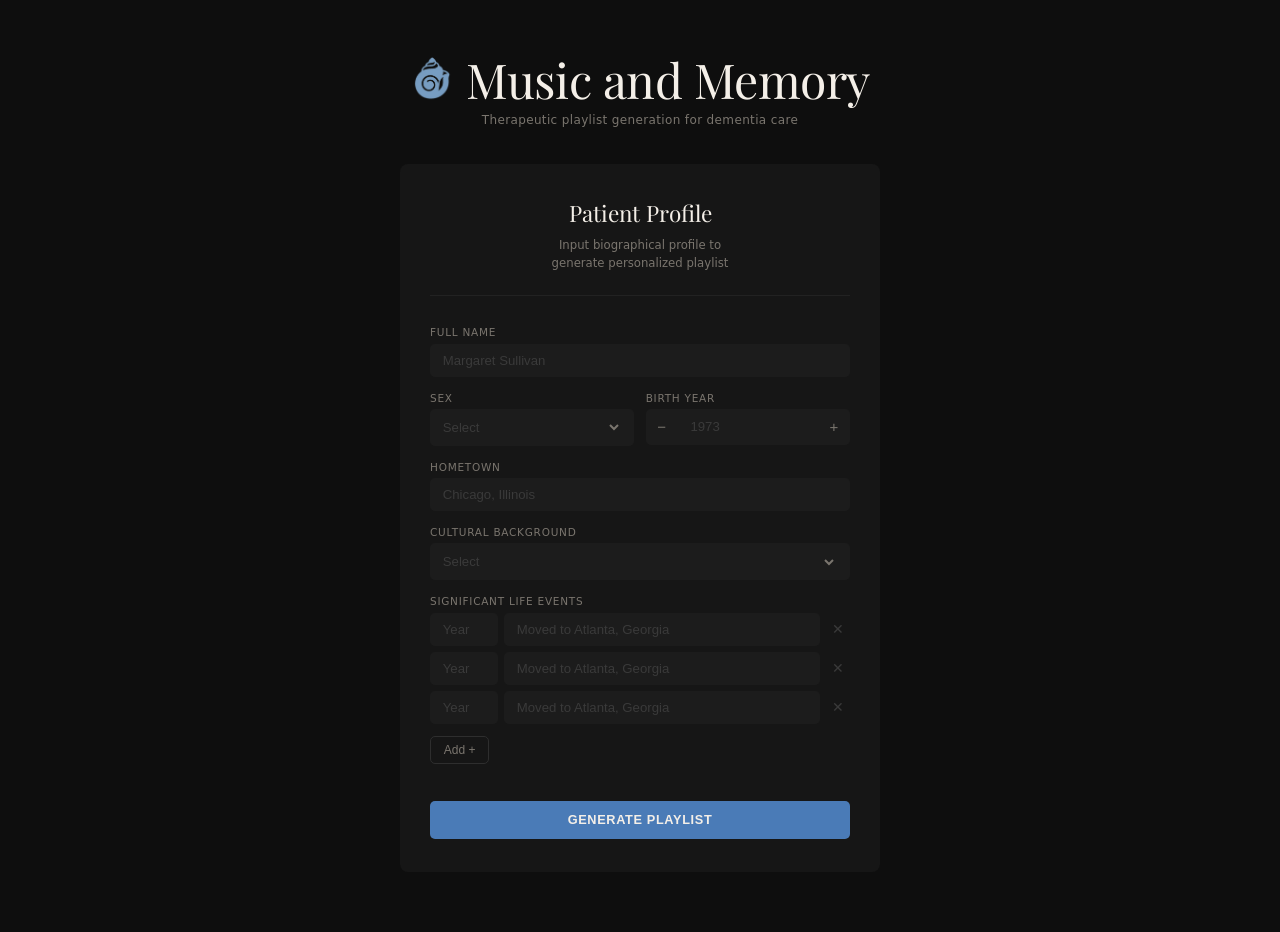
<file: index.html>
<!DOCTYPE html>
<html lang="en">
<head>
  <meta charset="UTF-8" />
  <meta name="viewport" content="width=device-width, initial-scale=1.0" />
  <title>Music & Memory</title>
  <link rel="stylesheet" href="styles.css" />
</head>
<body>

  <!-- ── VIEW: FORM ── -->
  <div id="view-form" class="view active">
    <div class="page-header">
      <div class="site-title-row">
        <img src="conch.png" class="site-logo" alt="" />
        <h1 class="site-title">Music and Memory</h1>
      </div>
      <p class="site-subtitle">Therapeutic playlist generation for dementia care</p>
    </div>

    <div class="form-card">
      <div class="form-card-header">
        <h2 class="form-title">Patient Profile</h2>
        <p class="form-desc">Input biographical profile to<br>generate personalized playlist</p>
      </div>

      <div class="field">
        <label for="name">Full Name</label>
        <input type="text" id="name" placeholder="Margaret Sullivan" />
      </div>

      <div class="field-row">
        <div class="field">
          <label for="gender">Sex</label>
          <select id="gender">
            <option value="">Select</option>
            <option>Female</option>
            <option>Male</option>
          </select>
        </div>
        <div class="field">
          <label for="birth_year">Birth Year</label>
          <input type="number" id="birth_year" placeholder="1973" min="1920" max="1975" />
        </div>
      </div>

      <div class="field">
        <label for="hometown">Hometown</label>
        <input type="text" id="hometown" placeholder="Chicago, Illinois" />
      </div>

      <div class="field">
        <label for="cultural_background">Cultural Background</label>
        <select id="cultural_background">
          <option value="">Select</option>
          <option>African American</option>
          <option>Mexican American</option>
          <option>Puerto Rican American</option>
          <option>Cuban American</option>
          <option>Dominican American</option>
          <option>Haitian American</option>
          <option>Korean American</option>
          <option>Chinese American</option>
          <option>Filipino American</option>
          <option>Vietnamese American</option>
          <option>Japanese American</option>
          <option>Cambodian American</option>
          <option>Italian American</option>
          <option>Polish American</option>
          <option>Greek American</option>
          <option>Irish American</option>
          <option>Portuguese American</option>
          <option>Hungarian American</option>
          <option>Indian American</option>
          <option>Pakistani American</option>
          <option>White American (Appalachian)</option>
          <option>White American (Midwestern)</option>
          <option>White American (Southern)</option>
          <option>Native American</option>
          <option>Arab American</option>
        </select>
      </div>

      <div class="field">
        <label>Significant Life Events</label>
        <div id="life-events-list"></div>
        <button class="btn-add" id="add-event">Add +</button>
      </div>

      <p class="error-msg" id="error-msg" hidden></p>

      <button class="btn-generate" id="generate-btn">Generate Playlist</button>
      <button class="btn-back-to-playlist" id="back-to-playlist-btn" hidden>← Back to Playlist</button>
    </div>
  </div>

  <!-- ── VIEW: LOADING ── -->
  <div id="view-loading" class="view">
    <div class="page-header">
      <div class="site-title-row">
        <img src="conch.png" class="site-logo" alt="" />
        <h1 class="site-title">Music and Memory</h1>
      </div>
      <p class="site-subtitle">Therapeutic playlist generation for dementia care</p>
    </div>
    <div class="loading-body">
      <div class="notes-row">
        <span class="note n1">♫</span>
        <span class="note n2">♫</span>
        <span class="note n3">♫</span>
      </div>
      <p class="loading-phrase"><span id="phrase-text"></span></p>
    </div>
  </div>

  <!-- ── VIEW: RESULTS ── -->
  <div id="view-results" class="view">
    <div class="results-topbar">
      <button class="btn-back" id="back-btn">← Back</button>
      <div class="results-topbar-center">
        <img src="conch.png" class="site-logo-sm" alt="" />
        <span class="site-title-sm">Music and Memory</span>
      </div>
      <!-- <button class="btn-edit" id="edit-btn">Edit Profile</button> -->
    </div>

    <div class="results-wrap">
      <div class="profile-summary" id="profile-summary"></div>

      <div class="results-body">
        <div class="results-col">
          <div class="section-label-row">
            <p class="section-label">Playlist</p>
            <p class="playlist-meta"></p>
          </div>
          <div id="playlist-cards"></div>
        </div>
        <div class="results-col">
          <p class="section-label">Caregiver Conversation Prompts</p>
          <div id="caregiver-cards"></div>
        </div>
      </div>
    </div>
  </div>

  <script src="script.js"></script>
</body>
</html>
</file>
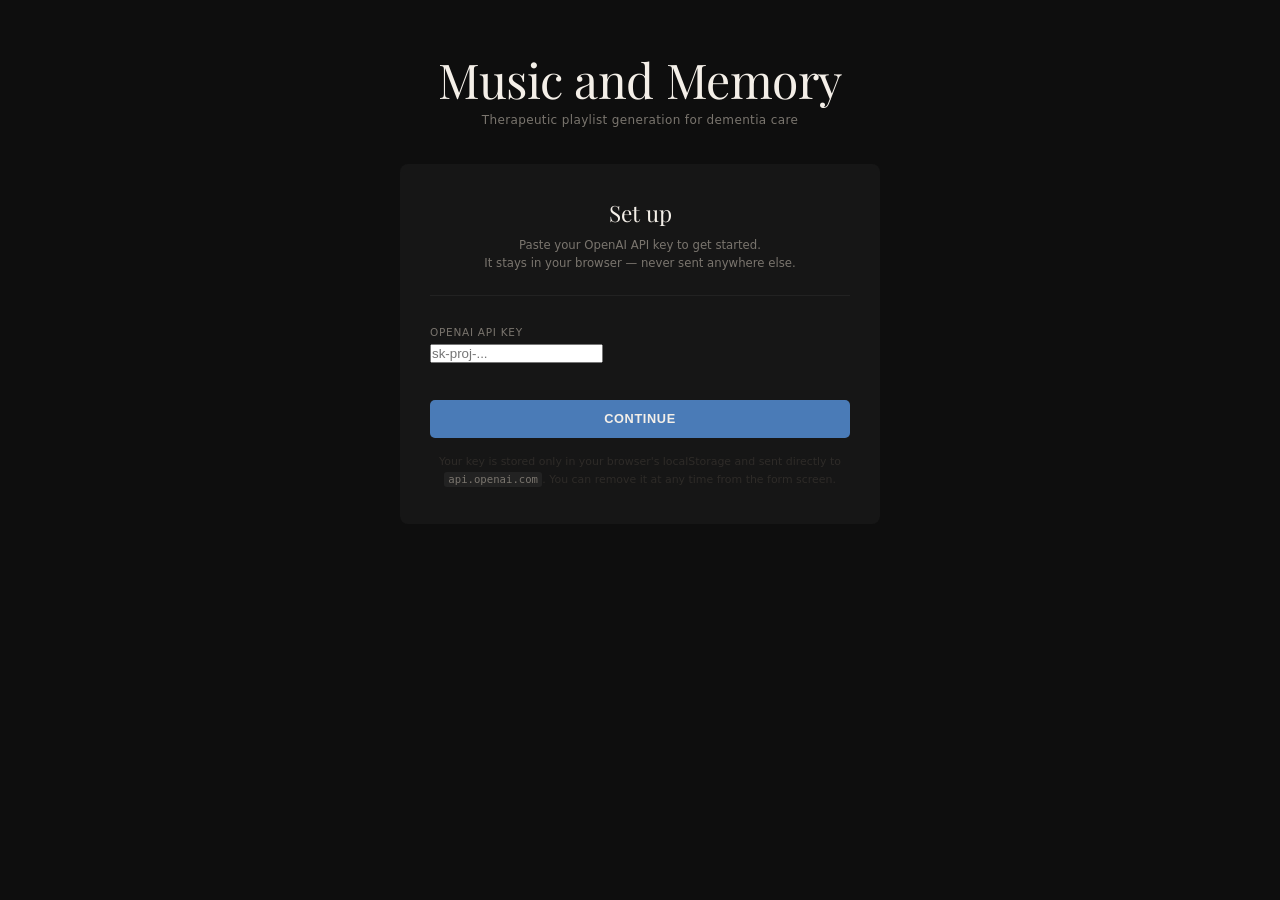
<file: docs/index.html>
<!DOCTYPE html>
<html lang="en">
<head>
  <meta charset="UTF-8" />
  <meta name="viewport" content="width=device-width, initial-scale=1.0" />
  <title>Music & Memory</title>
  <link rel="stylesheet" href="styles.css" />
</head>
<body>

  <!-- ── VIEW: API KEY SETUP ── -->
  <div id="view-setup" class="view active">
    <div class="page-header">
      <h1 class="site-title">Music and Memory</h1>
      <p class="site-subtitle">Therapeutic playlist generation for dementia care</p>
    </div>
    <div class="form-card">
      <div class="form-card-header">
        <h2 class="form-title">Set up</h2>
        <p class="form-desc">Paste your OpenAI API key to get started.<br>It stays in your browser — never sent anywhere else.</p>
      </div>
      <div class="field">
        <label for="setup-key">OpenAI API Key</label>
        <input type="password" id="setup-key" placeholder="sk-proj-..." autocomplete="off" />
      </div>
      <p class="error-msg" id="setup-error" hidden></p>
      <button class="btn-generate" id="setup-btn">Continue</button>
      <p class="setup-footnote">
        Your key is stored only in your browser's localStorage and sent directly to
        <code>api.openai.com</code>. You can remove it at any time from the form screen.
      </p>
    </div>
  </div>

  <!-- ── VIEW: FORM ── -->
  <div id="view-form" class="view">
    <div class="page-header">
      <h1 class="site-title">Music and Memory</h1>
      <p class="site-subtitle">Therapeutic playlist generation for dementia care</p>
    </div>

    <div class="form-card">
      <div class="form-card-header">
        <h2 class="form-title">Patient Profile</h2>
        <p class="form-desc">Input biographical profile to<br>generate personalized playlist</p>
      </div>

      <div class="field">
        <label for="name">Full Name</label>
        <input type="text" id="name" placeholder="Margaret Sullivan" />
      </div>

      <div class="field-row">
        <div class="field">
          <label for="gender">Sex</label>
          <select id="gender">
            <option value="">Select</option>
            <option>Female</option>
            <option>Male</option>
          </select>
        </div>
        <div class="field">
          <label for="birth_year">Birth Year</label>
          <input type="number" id="birth_year" placeholder="1945" min="1920" max="1975" />
        </div>
      </div>

      <div class="field">
        <label for="hometown">Hometown</label>
        <input type="text" id="hometown" placeholder="Chicago, Illinois" />
      </div>

      <div class="field">
        <label for="cultural_background">Cultural Background</label>
        <select id="cultural_background">
          <option value="">Select</option>
          <option>African American</option>
          <option>Mexican American</option>
          <option>Puerto Rican American</option>
          <option>Cuban American</option>
          <option>Dominican American</option>
          <option>Haitian American</option>
          <option>Korean American</option>
          <option>Chinese American</option>
          <option>Filipino American</option>
          <option>Vietnamese American</option>
          <option>Japanese American</option>
          <option>Cambodian American</option>
          <option>Italian American</option>
          <option>Polish American</option>
          <option>Greek American</option>
          <option>Irish American</option>
          <option>Portuguese American</option>
          <option>Hungarian American</option>
          <option>Indian American</option>
          <option>Pakistani American</option>
          <option>White American (Appalachian)</option>
          <option>White American (Midwestern)</option>
          <option>White American (Southern)</option>
          <option>Native American</option>
          <option>Arab American</option>
        </select>
      </div>

      <div class="field">
        <label>Significant Life Events</label>
        <div id="life-events-list"></div>
        <button class="btn-add" id="add-event">Add +</button>
      </div>

      <p class="error-msg" id="error-msg" hidden></p>

      <button class="btn-generate" id="generate-btn">Generate Playlist</button>
      <button class="btn-back-to-playlist" id="back-to-playlist-btn" hidden>← Back to Playlist</button>

      <div class="api-key-footer">
        <span class="api-key-status" id="api-key-status"></span>
        <button class="btn-change-key" id="change-key-btn">Change API Key</button>
      </div>
    </div>
  </div>

  <!-- ── VIEW: LOADING ── -->
  <div id="view-loading" class="view">
    <div class="page-header">
      <h1 class="site-title">Music and Memory</h1>
      <p class="site-subtitle">Therapeutic playlist generation for dementia care</p>
    </div>
    <div class="loading-body">
      <div class="notes-row">
        <span class="note n1">♫</span>
        <span class="note n2">♫</span>
        <span class="note n3">♫</span>
      </div>
      <p class="loading-phrase"><span id="phrase-text"></span></p>
    </div>
  </div>

  <!-- ── VIEW: RESULTS ── -->
  <div id="view-results" class="view">
    <div class="results-topbar">
      <button class="btn-back" id="back-btn">← Back</button>
      <div class="results-topbar-center">
        <span class="site-title-sm">Music and Memory</span>
      </div>
      <div style="width:60px"></div>
    </div>

    <div class="results-wrap">
      <div class="profile-summary" id="profile-summary"></div>

      <div class="results-body">
        <div class="results-col">
          <div class="section-label-row">
            <p class="section-label">Playlist</p>
            <p class="playlist-meta"></p>
          </div>
          <div id="playlist-cards"></div>
        </div>
        <div class="results-col">
          <p class="section-label">Caregiver Conversation Prompts</p>
          <div id="caregiver-cards"></div>
        </div>
      </div>
    </div>
  </div>

  <script src="script.js"></script>
</body>
</html>
</file>
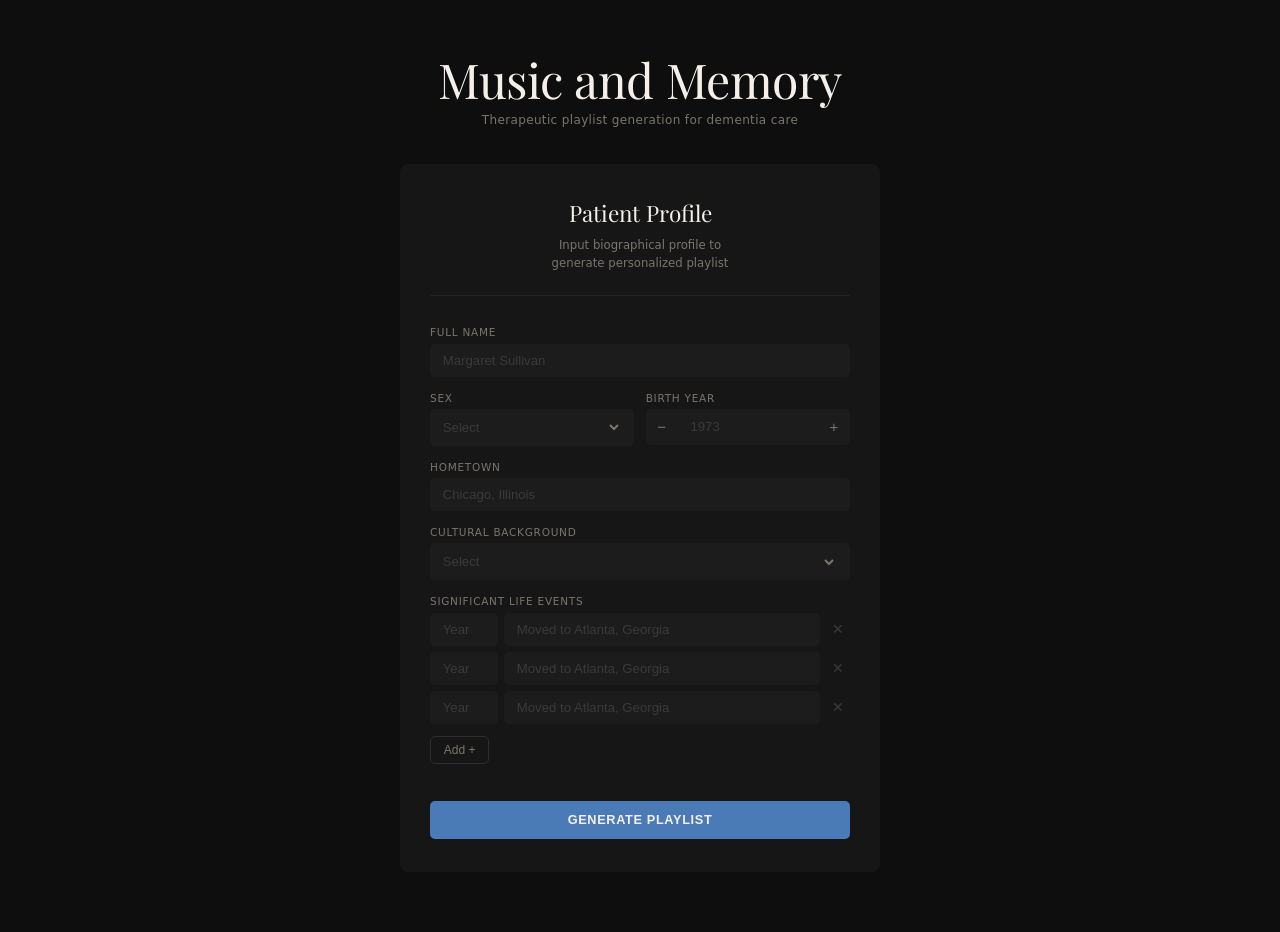
<file: interface.html>
<!DOCTYPE html>
<html lang="en">
<head>
  <meta charset="UTF-8" />
  <meta name="viewport" content="width=device-width, initial-scale=1.0" />
  <title>Music & Memory</title>
  <link rel="stylesheet" href="styles.css" />
</head>
<body>

  <!-- ── VIEW: FORM ── -->
  <div id="view-form" class="view active">
    <div class="page-header">
      <h1 class="site-title">Music and Memory</h1>
      <p class="site-subtitle">Therapeutic playlist generation for dementia care</p>
    </div>

    <div class="form-card">
      <div class="form-card-header">
        <h2 class="form-title">Patient Profile</h2>
        <p class="form-desc">Input biographical profile to<br>generate personalized playlist</p>
      </div>

      <div class="field">
        <label for="name">Full Name</label>
        <input type="text" id="name" placeholder="Margaret Sullivan" />
      </div>

      <div class="field-row">
        <div class="field">
          <label for="gender">Sex</label>
          <select id="gender">
            <option value="">Select</option>
            <option>Female</option>
            <option>Male</option>
          </select>
        </div>
        <div class="field">
          <label for="birth_year">Birth Year</label>
          <input type="number" id="birth_year" placeholder="1973" min="1920" max="1975" />
        </div>
      </div>

      <div class="field">
        <label for="hometown">Hometown</label>
        <input type="text" id="hometown" placeholder="Chicago, Illinois" />
      </div>

      <div class="field">
        <label for="cultural_background">Cultural Background</label>
        <select id="cultural_background">
          <option value="">Select</option>
          <option>African American</option>
          <option>Mexican American</option>
          <option>Puerto Rican American</option>
          <option>Cuban American</option>
          <option>Dominican American</option>
          <option>Haitian American</option>
          <option>Korean American</option>
          <option>Chinese American</option>
          <option>Filipino American</option>
          <option>Vietnamese American</option>
          <option>Japanese American</option>
          <option>Cambodian American</option>
          <option>Italian American</option>
          <option>Polish American</option>
          <option>Greek American</option>
          <option>Irish American</option>
          <option>Portuguese American</option>
          <option>Hungarian American</option>
          <option>Indian American</option>
          <option>Pakistani American</option>
          <option>White American (Appalachian)</option>
          <option>White American (Midwestern)</option>
          <option>White American (Southern)</option>
          <option>Native American</option>
          <option>Arab American</option>
        </select>
      </div>

      <div class="field">
        <label>Significant Life Events</label>
        <div id="life-events-list"></div>
        <button class="btn-add" id="add-event">Add +</button>
      </div>

      <p class="error-msg" id="error-msg" hidden></p>

      <button class="btn-generate" id="generate-btn">Generate Playlist</button>
      <button class="btn-back-to-playlist" id="back-to-playlist-btn" hidden>← Back to Playlist</button>
    </div>
  </div>

  <!-- ── VIEW: LOADING ── -->
  <div id="view-loading" class="view">
    <div class="page-header">
      <h1 class="site-title">Music and Memory</h1>
      <p class="site-subtitle">Therapeutic playlist generation for dementia care</p>
    </div>
    <div class="loading-body">
      <div class="notes-row">
        <span class="note n1">♫</span>
        <span class="note n2">♫</span>
        <span class="note n3">♫</span>
      </div>
      <p class="loading-phrase"><span id="phrase-text"></span></p>
    </div>
  </div>

  <!-- ── VIEW: RESULTS ── -->
  <div id="view-results" class="view">
    <div class="results-topbar">
      <button class="btn-back" id="back-btn">← Back</button>
      <div class="results-topbar-center">
        <span class="site-title-sm">Music and Memory</span>
      </div>
      <!-- <button class="btn-edit" id="edit-btn">Edit Profile</button> -->
    </div>

    <div class="results-wrap">
      <div class="profile-summary" id="profile-summary"></div>

      <div class="results-body">
        <div class="results-col">
          <div class="section-label-row">
            <p class="section-label">Playlist</p>
            <p class="playlist-meta"></p>
          </div>
          <div id="playlist-cards"></div>
        </div>
        <div class="results-col">
          <p class="section-label">Caregiver Conversation Prompts</p>
          <div id="caregiver-cards"></div>
        </div>
      </div>
    </div>
  </div>

  <script src="script.js"></script>
</body>
</html>
</file>
<file: styles.css>
@import url('https://fonts.googleapis.com/css2?family=Playfair+Display:ital,wght@0,400;0,500;1,400&display=swap');
@import url('https://fonts.cdnfonts.com/css/geist');

*, *::before, *::after { box-sizing: border-box; margin: 0; padding: 0; }

:root {
  --bg:        #0e0e0e;
  --surface:   #161616;
  --surface-2: #1c1c1c;
  --surface-3: #222222;
  --blue-1:    #BACEE7;
  --blue-2:    #89AAD2;
  --blue-3:    #4A7BB7;
  --blue-4:    #2C4F7C;
  --white:     #F4EFE8;
  --white-dim: #7a756e;
  --white-faint: #2e2b28;
  --pill-text: #1a2f4a;
  --btn-gray:  #2a2a2a;
  --btn-gray-hover: #353535;
  --red:       #b85450;
  --radius:    8px;
  --radius-sm: 5px;
  --radius-pill: 20px;
}

html { font-size: 15px; }

body {
  font-family: 'Geist', system-ui, sans-serif;
  background: var(--bg);
  color: var(--white);
  min-height: 100vh;
  -webkit-font-smoothing: antialiased;
}

/* ── Views ── */
.view { display: none; min-height: 100vh; }
.view.active { display: flex; flex-direction: column; align-items: center; }

/* ── Page Header ── */
.page-header {
  text-align: center;
  padding: 3.5rem 1rem 2.5rem;
}

.site-title-row {
  display: flex;
  align-items: center;
  justify-content: center;
  gap: 0.75rem;
}

.site-logo {
  width: 3rem;
  height: 3rem;
  object-fit: contain;
}

.site-title {
  font-family: 'Playfair Display', serif;
  font-size: 3.2rem;
  font-weight: 400;
  letter-spacing: -0.01em;
  color: var(--white);
  line-height: 1.1;
}

.site-subtitle {
  margin-top: 0.5rem;
  font-size: 0.8rem;
  color: var(--white-dim);
  letter-spacing: 0.03em;
}

/* ── Form Card ── */
.form-card {
  background: var(--surface);
  border-radius: var(--radius);
  padding: 2.25rem 2rem;
  width: 100%;
  max-width: 480px;
  margin-bottom: 4rem;
}

.form-card-header {
  text-align: center;
  margin-bottom: 2rem;
  padding-bottom: 1.5rem;
  border-bottom: 1px solid #222;
}

.form-title {
  font-family: 'Playfair Display', serif;
  font-size: 1.5rem;
  font-weight: 400;
  color: var(--white);
  margin-bottom: 0.5rem;
}

.form-desc {
  font-size: 0.78rem;
  color: var(--white-dim);
  line-height: 1.6;
}

/* ── Fields ── */
.field { margin-bottom: 1rem; }

.field label {
  display: block;
  font-size: 0.7rem;
  font-weight: 500;
  color: var(--white-dim);
  letter-spacing: 0.07em;
  text-transform: uppercase;
  margin-bottom: 0.35rem;
}

.field input[type="text"],
.field input[type="number"] {
  width: 100%;
  padding: 0.6rem 0.85rem;
  background: var(--surface-2);
  border: none;
  border-radius: var(--radius-sm);
  font-size: 0.88rem;
  font-family: 'Geist', sans-serif;
  color: var(--white);
  outline: none;
  transition: background 0.15s, box-shadow 0.15s;
}

.field input[type="text"]::placeholder,
.field input[type="number"]::placeholder { color: #3a3a3a; }

.field input[type="text"]:focus,
.field input[type="number"]:focus {
  background: var(--surface-3);
  box-shadow: 0 0 0 2px var(--blue-4);
}

/* Remove native number spinners */
input[type=number]::-webkit-outer-spin-button,
input[type=number]::-webkit-inner-spin-button { -webkit-appearance: none; margin: 0; }
input[type=number] { -moz-appearance: textfield; appearance: textfield; }

/* ── Custom Number Input ── */
.num-wrap {
  display: flex;
  align-items: center;
  background: var(--surface-2);
  border-radius: var(--radius-sm);
  overflow: hidden;
  transition: box-shadow 0.15s;
}
.num-wrap:focus-within { box-shadow: 0 0 0 2px var(--blue-4); }

.num-wrap input {
  flex: 1;
  border-radius: 0 !important;
  background: transparent !important;
  box-shadow: none !important;
}

.num-btn {
  background: none;
  border: none;
  color: var(--white-dim);
  font-size: 1rem;
  width: 32px;
  height: 36px;
  cursor: pointer;
  display: flex;
  align-items: center;
  justify-content: center;
  transition: color 0.15s, background 0.15s;
  flex-shrink: 0;
  user-select: none;
}
.num-btn:hover { color: var(--blue-2); background: rgba(74,123,183,0.08); }
.num-btn:active { color: var(--blue-3); }

/* ── Custom Dropdown ── */
.custom-dropdown { position: relative; width: 100%; }

.dropdown-trigger {
  display: flex;
  align-items: center;
  justify-content: space-between;
  padding: 0.6rem 0.85rem;
  background: var(--surface-2);
  border: none;
  border-radius: var(--radius-sm);
  font-size: 0.88rem;
  font-family: 'Geist', sans-serif;
  color: var(--white);
  cursor: pointer;
  user-select: none;
  transition: background 0.15s, box-shadow 0.15s;
  min-height: 37px;
}

.dropdown-trigger.placeholder { color: #3a3a3a; }
.dropdown-trigger.open,
.dropdown-trigger:focus {
  background: var(--surface-3);
  box-shadow: 0 0 0 2px var(--blue-4);
  outline: none;
}

.dropdown-arrow {
  width: 16px;
  height: 16px;
  flex-shrink: 0;
  margin-left: 0.5rem;
  color: var(--white-dim);
  transition: transform 0.2s;
}
.dropdown-trigger.open .dropdown-arrow { transform: rotate(180deg); }

.dropdown-list {
  position: absolute;
  top: calc(100% + 4px);
  left: 0; right: 0;
  background: var(--surface-3);
  border-radius: var(--radius-sm);
  box-shadow: 0 8px 32px rgba(0,0,0,0.5);
  z-index: 100;
  max-height: 220px;
  overflow-y: auto;
  display: none;
  scrollbar-width: thin;
  scrollbar-color: var(--blue-4) transparent;
}

.dropdown-list.open { display: block; animation: dropDown 0.15s ease; }

@keyframes dropDown {
  from { opacity: 0; transform: translateY(-6px); }
  to   { opacity: 1; transform: translateY(0); }
}

.dropdown-list::-webkit-scrollbar { width: 4px; }
.dropdown-list::-webkit-scrollbar-thumb { background: var(--blue-4); border-radius: 2px; }

.dropdown-option {
  padding: 0.55rem 0.85rem;
  font-size: 0.87rem;
  font-family: 'Geist', sans-serif;
  color: var(--white-dim);
  cursor: pointer;
  transition: background 0.1s, color 0.1s;
}
.dropdown-option:hover { background: rgba(74,123,183,0.12); color: var(--blue-2); }
.dropdown-option.selected { color: var(--blue-2); background: rgba(44,79,124,0.2); }

.hidden-select { display: none; }

/* ── Field row ── */
.field-row {
  display: grid;
  grid-template-columns: 1fr 1fr;
  gap: 0.75rem;
}

/* ── Life Events ── */
.life-event-row {
  display: grid;
  grid-template-columns: 68px 1fr auto;
  gap: 0.4rem;
  margin-bottom: 0.4rem;
  align-items: center;
}

.life-event-row input {
  padding: 0.55rem 0.7rem;
  background: var(--surface-2);
  border: none;
  border-radius: var(--radius-sm);
  font-size: 0.85rem;
  font-family: 'Geist', sans-serif;
  color: var(--white);
  width: 100%;
  outline: none;
  transition: background 0.15s, box-shadow 0.15s;
}
.life-event-row input::placeholder { color: #3a3a3a; }
.life-event-row input:focus {
  background: var(--surface-3);
  box-shadow: 0 0 0 2px var(--blue-4);
}

.btn-remove {
  background: none;
  border: none;
  color: #3a3a3a;
  font-size: 0.9rem;
  cursor: pointer;
  padding: 0.3rem 0.4rem;
  border-radius: var(--radius-sm);
  transition: color 0.15s;
}
.btn-remove:hover { color: var(--red); }

.btn-add {
  margin-top: 0.4rem;
  padding: 0.4rem 0.85rem;
  background: none;
  border: 1px solid #2e2e2e;
  border-radius: var(--radius-sm);
  color: var(--white-dim);
  font-size: 0.8rem;
  font-family: 'Geist', sans-serif;
  cursor: pointer;
  transition: all 0.15s;
}
.btn-add:hover {
  border-color: var(--blue-4);
  color: var(--blue-2);
  background: rgba(44,79,124,0.08);
}

/* ── Generate Button ── */
.btn-generate {
  width: 100%;
  margin-top: 1.5rem;
  padding: 0.75rem;
  background: var(--blue-3);
  color: var(--white);
  border: none;
  border-radius: var(--radius-sm);
  font-size: 0.85rem;
  font-family: 'Geist', sans-serif;
  font-weight: 600;
  cursor: pointer;
  letter-spacing: 0.05em;
  text-transform: uppercase;
  transition: background 0.15s, opacity 0.15s;
}
.btn-generate:hover { background: var(--blue-4); }
.btn-generate:disabled { opacity: 0.3; cursor: not-allowed; }

.error-msg {
  margin-top: 0.75rem;
  color: var(--red);
  font-size: 0.8rem;
  padding: 0.55rem 0.8rem;
  border-radius: var(--radius-sm);
  background: rgba(184,84,80,0.06);
}

/* ── Back to Playlist button — fixed to bottom of viewport ── */
.btn-back-to-playlist {
  position: fixed;
  bottom: 2rem;
  left: 50%;
  transform: translateX(-50%);
  padding: 0.65rem 1.5rem;
  background: var(--btn-gray);
  color: var(--white);
  border: none;
  border-radius: var(--radius-pill);
  font-size: 0.82rem;
  font-family: 'Geist', sans-serif;
  font-weight: 500;
  cursor: pointer;
  letter-spacing: 0.03em;
  transition: background 0.15s;
  white-space: nowrap;
  box-shadow: 0 4px 20px rgba(0,0,0,0.4);
  z-index: 50;
}
.btn-back-to-playlist:hover { background: var(--btn-gray-hover); }

/* ── Loading View ── */
#view-loading { justify-content: flex-start; }

.loading-body {
  flex: 1;
  display: flex;
  flex-direction: column;
  align-items: center;
  justify-content: center;
  padding-bottom: 8rem;
  gap: 2.5rem;
}

.notes-row {
  display: flex;
  gap: 1.4rem;
  align-items: flex-end;
}

.note {
  font-size: 2rem;
  display: inline-block;
  animation: noteBounce 1.5s ease-in-out infinite;
}
.note.n1 { color: var(--blue-1); animation-delay: 0s;    opacity: 0.6; }
.note.n2 { color: var(--blue-2); animation-delay: 0.25s; }
.note.n3 { color: var(--blue-3); animation-delay: 0.5s;  opacity: 0.8; }

@keyframes noteBounce {
  0%, 100% { transform: translateY(0);     opacity: 0.4; }
  50%       { transform: translateY(-14px); opacity: 1; }
}

.loading-phrase {
  font-size: 0.85rem;
  color: var(--white-dim);
  letter-spacing: 0.03em;
  height: 1.4em;
  font-family: 'Geist', sans-serif;
}

#phrase-text { display: inline-block; }

/* ── Results Topbar ── */
#view-results { align-items: stretch; flex-direction: column; }

.results-topbar {
  display: flex;
  align-items: center;
  justify-content: space-between;
  padding: 1rem 2rem;
  /* border-bottom: 1px solid #1e1e1e; */
  background: rgba(14,14,14,0.92);
  backdrop-filter: blur(10px);
  position: sticky;
  top: 0;
  z-index: 10;
}

/* Solid gray back/edit buttons — no outline */
.btn-back, .btn-edit {
  background: var(--btn-gray);
  border: none;
  color: var(--white-dim);
  font-size: 0.78rem;
  font-family: 'Geist', sans-serif;
  padding: 0.4rem 0.9rem;
  border-radius: var(--radius-sm);
  cursor: pointer;
  transition: background 0.15s;
  letter-spacing: 0.02em;
}
.btn-back:hover, .btn-edit:hover { background: var(--btn-gray-hover); }

.site-title-sm {
  font-family: 'Playfair Display', serif;
  font-size: 1rem;
  font-weight: 400;
  color: var(--white-dim);
}

.site-logo-sm {
  width: 1.1rem;
  height: 1.1rem;
  object-fit: contain;
  opacity: 0.6;
  vertical-align: middle;
  margin-right: 0.35rem;
}

.results-topbar-center {
  flex: 1;
  display: flex;
  align-items: center;
  justify-content: center;
}

/* ── Results Content ── */
.results-wrap {
  max-width: 1100px;
  width: 100%;
  margin: 0 auto;
  padding: 2.5rem 2rem 4rem;
}

/* ── Profile Summary ── */
.profile-summary {
  margin-bottom: 2.5rem;
  padding-bottom: 2rem;
  border-bottom: 1px solid #1e1e1e;
}

.profile-pre {
  font-size: 0.8rem;
  color: var(--white-dim);
  letter-spacing: 0.02em;
  margin-bottom: 0.2rem;
}

.profile-name {
  font-family: 'Playfair Display', serif;
  font-size: 2.2rem;
  font-weight: 400;
  color: var(--white);
  margin-bottom: 0.4rem;
}

.profile-tags {
  display: flex;
  flex-wrap: wrap;
  gap: 0.4rem;
  margin-top: 0.75rem;
}

/* Filled blue pills */
.profile-tag {
  font-size: 0.7rem;
  font-weight: 500;
  background: var(--blue-1);
  color: var(--pill-text);
  padding: 0.28rem 0.75rem;
  border-radius: 4px;
  letter-spacing: 0.01em;
}

.profile-events {
  margin-top: 0.85rem;
  font-size: 0.77rem;
  color: #444;
  line-height: 1.9;
}

/* ── Results Body ── */
.results-body {
  display: grid;
  grid-template-columns: 3fr 2fr;
  gap: 2rem;
  align-items: start;
}

@media (max-width: 800px) {
  .results-body { grid-template-columns: 1fr; }
}

.section-label-row {
  display: flex;
  align-items: baseline;
  gap: 0.6rem;
  /* margin-bottom: 0.85rem; */
}

.section-label {
  font-size: 0.66rem;
  font-weight: 600;
  text-transform: uppercase;
  letter-spacing: 0.1em;
  color: #3a3a3a;
  margin-bottom: 0.85rem;
}

.playlist-meta {
  font-size: 0.72rem;
  color: #3a3a3a;
  letter-spacing: 0.01em;
}

/* ── Song Cards ── */
.song-card {
  display: grid;
  grid-template-columns: 26px 1fr;
  gap: 0.85rem;
  padding: 0.85rem 1rem;
  border-radius: var(--radius-sm);
  background: var(--surface);
  margin-bottom: 0.35rem;
  transition: background 0.15s;
}
.song-card:hover { background: #1c1c1c; }

.song-rank {
  font-size: 0.68rem;
  font-weight: 700;
  color: var(--blue-3);
  text-align: center;
  padding-top: 3px;
}

.song-title {
  font-size: 0.9rem;
  font-weight: 600;
  color: var(--white);
  line-height: 1.3;
}

.song-artist {
  font-size: 0.76rem;
  color: var(--white-dim);
  margin-top: 2px;
}

.song-relevance {
  font-size: 0.73rem;
  color: #444;
  margin-top: 0.35rem;
  line-height: 1.5;
}

/* ── Caregiver Cards — solid blue fill, no left border ── */
.caregiver-card {
  background: var(--blue-4);
  padding: 0.9rem 1rem;
  border-radius: var(--radius-sm);
  margin-bottom: 0.5rem;
}

.caregiver-song {
  font-size: .8rem;
  font-weight: 600;
  /* text-transform: uppercase; */
  letter-spacing: 0.07em;
  color: var(--blue-1);
  margin-bottom: 0.35rem;
}

.caregiver-prompt {
  font-size: 0.84rem;
  color: rgba(244,239,232,0.75);
  line-height: 1.6;
}

/* ── Animations ── */
@keyframes fadeUp {
  from { opacity: 0; transform: translateY(8px); }
  to   { opacity: 1; transform: translateY(0); }
}
.fade-in { animation: fadeUp 0.3s ease both; }

@keyframes fadeOut {
  from { opacity: 1; }
  to   { opacity: 0; }
}
</file>
<file: docs/styles.css>
@import url('https://fonts.googleapis.com/css2?family=Playfair+Display:ital,wght@0,400;0,500;1,400&display=swap');
@import url('https://fonts.cdnfonts.com/css/geist');

*, *::before, *::after { box-sizing: border-box; margin: 0; padding: 0; }

:root {
  --bg:        #0e0e0e;
  --surface:   #161616;
  --surface-2: #1c1c1c;
  --surface-3: #222222;
  --blue-1:    #BACEE7;
  --blue-2:    #89AAD2;
  --blue-3:    #4A7BB7;
  --blue-4:    #2C4F7C;
  --white:     #F4EFE8;
  --white-dim: #7a756e;
  --white-faint: #2e2b28;
  --pill-text: #1a2f4a;
  --btn-gray:  #2a2a2a;
  --btn-gray-hover: #353535;
  --red:       #b85450;
  --radius:    8px;
  --radius-sm: 5px;
  --radius-pill: 20px;
}

html { font-size: 15px; }

body {
  font-family: 'Geist', system-ui, sans-serif;
  background: var(--bg);
  color: var(--white);
  min-height: 100vh;
  -webkit-font-smoothing: antialiased;
}

/* ── Views ── */
.view { display: none; min-height: 100vh; }
.view.active { display: flex; flex-direction: column; align-items: center; }

/* ── Page Header ── */
.page-header {
  text-align: center;
  padding: 3.5rem 1rem 2.5rem;
}

.site-title {
  font-family: 'Playfair Display', serif;
  font-size: 3.2rem;
  font-weight: 400;
  letter-spacing: -0.01em;
  color: var(--white);
  line-height: 1.1;
}

.site-subtitle {
  margin-top: 0.5rem;
  font-size: 0.8rem;
  color: var(--white-dim);
  letter-spacing: 0.03em;
}

/* ── Form Card ── */
.form-card {
  background: var(--surface);
  border-radius: var(--radius);
  padding: 2.25rem 2rem;
  width: 100%;
  max-width: 480px;
  margin-bottom: 4rem;
}

.form-card-header {
  text-align: center;
  margin-bottom: 2rem;
  padding-bottom: 1.5rem;
  border-bottom: 1px solid #222;
}

.form-title {
  font-family: 'Playfair Display', serif;
  font-size: 1.5rem;
  font-weight: 400;
  color: var(--white);
  margin-bottom: 0.5rem;
}

.form-desc {
  font-size: 0.78rem;
  color: var(--white-dim);
  line-height: 1.6;
}

/* ── Fields ── */
.field { margin-bottom: 1rem; }

.field label {
  display: block;
  font-size: 0.7rem;
  font-weight: 500;
  color: var(--white-dim);
  letter-spacing: 0.07em;
  text-transform: uppercase;
  margin-bottom: 0.35rem;
}

.field input[type="text"],
.field input[type="number"] {
  width: 100%;
  padding: 0.6rem 0.85rem;
  background: var(--surface-2);
  border: none;
  border-radius: var(--radius-sm);
  font-size: 0.88rem;
  font-family: 'Geist', sans-serif;
  color: var(--white);
  outline: none;
  transition: background 0.15s, box-shadow 0.15s;
}

.field input[type="text"]::placeholder,
.field input[type="number"]::placeholder { color: #3a3a3a; }

.field input[type="text"]:focus,
.field input[type="number"]:focus {
  background: var(--surface-3);
  box-shadow: 0 0 0 2px var(--blue-4);
}

/* Remove native number spinners */
input[type=number]::-webkit-outer-spin-button,
input[type=number]::-webkit-inner-spin-button { -webkit-appearance: none; margin: 0; }
input[type=number] { -moz-appearance: textfield; appearance: textfield; }

/* ── Custom Number Input ── */
.num-wrap {
  display: flex;
  align-items: center;
  background: var(--surface-2);
  border-radius: var(--radius-sm);
  overflow: hidden;
  transition: box-shadow 0.15s;
}
.num-wrap:focus-within { box-shadow: 0 0 0 2px var(--blue-4); }

.num-wrap input {
  flex: 1;
  border-radius: 0 !important;
  background: transparent !important;
  box-shadow: none !important;
}

.num-btn {
  background: none;
  border: none;
  color: var(--white-dim);
  font-size: 1rem;
  width: 32px;
  height: 36px;
  cursor: pointer;
  display: flex;
  align-items: center;
  justify-content: center;
  transition: color 0.15s, background 0.15s;
  flex-shrink: 0;
  user-select: none;
}
.num-btn:hover { color: var(--blue-2); background: rgba(74,123,183,0.08); }
.num-btn:active { color: var(--blue-3); }

/* ── Custom Dropdown ── */
.custom-dropdown { position: relative; width: 100%; }

.dropdown-trigger {
  display: flex;
  align-items: center;
  justify-content: space-between;
  padding: 0.6rem 0.85rem;
  background: var(--surface-2);
  border: none;
  border-radius: var(--radius-sm);
  font-size: 0.88rem;
  font-family: 'Geist', sans-serif;
  color: var(--white);
  cursor: pointer;
  user-select: none;
  transition: background 0.15s, box-shadow 0.15s;
  min-height: 37px;
}

.dropdown-trigger.placeholder { color: #3a3a3a; }
.dropdown-trigger.open,
.dropdown-trigger:focus {
  background: var(--surface-3);
  box-shadow: 0 0 0 2px var(--blue-4);
  outline: none;
}

.dropdown-arrow {
  width: 16px;
  height: 16px;
  flex-shrink: 0;
  margin-left: 0.5rem;
  color: var(--white-dim);
  transition: transform 0.2s;
}
.dropdown-trigger.open .dropdown-arrow { transform: rotate(180deg); }

.dropdown-list {
  position: absolute;
  top: calc(100% + 4px);
  left: 0; right: 0;
  background: var(--surface-3);
  border-radius: var(--radius-sm);
  box-shadow: 0 8px 32px rgba(0,0,0,0.5);
  z-index: 100;
  max-height: 220px;
  overflow-y: auto;
  display: none;
  scrollbar-width: thin;
  scrollbar-color: var(--blue-4) transparent;
}

.dropdown-list.open { display: block; animation: dropDown 0.15s ease; }

@keyframes dropDown {
  from { opacity: 0; transform: translateY(-6px); }
  to   { opacity: 1; transform: translateY(0); }
}

.dropdown-list::-webkit-scrollbar { width: 4px; }
.dropdown-list::-webkit-scrollbar-thumb { background: var(--blue-4); border-radius: 2px; }

.dropdown-option {
  padding: 0.55rem 0.85rem;
  font-size: 0.87rem;
  font-family: 'Geist', sans-serif;
  color: var(--white-dim);
  cursor: pointer;
  transition: background 0.1s, color 0.1s;
}
.dropdown-option:hover { background: rgba(74,123,183,0.12); color: var(--blue-2); }
.dropdown-option.selected { color: var(--blue-2); background: rgba(44,79,124,0.2); }

.hidden-select { display: none; }

/* ── Field row ── */
.field-row {
  display: grid;
  grid-template-columns: 1fr 1fr;
  gap: 0.75rem;
}

/* ── Life Events ── */
.life-event-row {
  display: grid;
  grid-template-columns: 68px 1fr auto;
  gap: 0.4rem;
  margin-bottom: 0.4rem;
  align-items: center;
}

.life-event-row input {
  padding: 0.55rem 0.7rem;
  background: var(--surface-2);
  border: none;
  border-radius: var(--radius-sm);
  font-size: 0.85rem;
  font-family: 'Geist', sans-serif;
  color: var(--white);
  width: 100%;
  outline: none;
  transition: background 0.15s, box-shadow 0.15s;
}
.life-event-row input::placeholder { color: #3a3a3a; }
.life-event-row input:focus {
  background: var(--surface-3);
  box-shadow: 0 0 0 2px var(--blue-4);
}

.btn-remove {
  background: none;
  border: none;
  color: #3a3a3a;
  font-size: 0.9rem;
  cursor: pointer;
  padding: 0.3rem 0.4rem;
  border-radius: var(--radius-sm);
  transition: color 0.15s;
}
.btn-remove:hover { color: var(--red); }

.btn-add {
  margin-top: 0.4rem;
  padding: 0.4rem 0.85rem;
  background: none;
  border: 1px solid #2e2e2e;
  border-radius: var(--radius-sm);
  color: var(--white-dim);
  font-size: 0.8rem;
  font-family: 'Geist', sans-serif;
  cursor: pointer;
  transition: all 0.15s;
}
.btn-add:hover {
  border-color: var(--blue-4);
  color: var(--blue-2);
  background: rgba(44,79,124,0.08);
}

/* ── Generate Button ── */
.btn-generate {
  width: 100%;
  margin-top: 1.5rem;
  padding: 0.75rem;
  background: var(--blue-3);
  color: var(--white);
  border: none;
  border-radius: var(--radius-sm);
  font-size: 0.85rem;
  font-family: 'Geist', sans-serif;
  font-weight: 600;
  cursor: pointer;
  letter-spacing: 0.05em;
  text-transform: uppercase;
  transition: background 0.15s, opacity 0.15s;
}
.btn-generate:hover { background: var(--blue-4); }
.btn-generate:disabled { opacity: 0.3; cursor: not-allowed; }

.error-msg {
  margin-top: 0.75rem;
  color: var(--red);
  font-size: 0.8rem;
  padding: 0.55rem 0.8rem;
  border-radius: var(--radius-sm);
  background: rgba(184,84,80,0.06);
}

/* ── Back to Playlist button — fixed to bottom of viewport ── */
.btn-back-to-playlist {
  position: fixed;
  bottom: 2rem;
  left: 50%;
  transform: translateX(-50%);
  padding: 0.65rem 1.5rem;
  background: var(--btn-gray);
  color: var(--white);
  border: none;
  border-radius: var(--radius-pill);
  font-size: 0.82rem;
  font-family: 'Geist', sans-serif;
  font-weight: 500;
  cursor: pointer;
  letter-spacing: 0.03em;
  transition: background 0.15s;
  white-space: nowrap;
  box-shadow: 0 4px 20px rgba(0,0,0,0.4);
  z-index: 50;
}
.btn-back-to-playlist:hover { background: var(--btn-gray-hover); }

/* ── Loading View ── */
#view-loading { justify-content: flex-start; }

.loading-body {
  flex: 1;
  display: flex;
  flex-direction: column;
  align-items: center;
  justify-content: center;
  padding-bottom: 8rem;
  gap: 2.5rem;
}

.notes-row {
  display: flex;
  gap: 1.4rem;
  align-items: flex-end;
}

.note {
  font-size: 2rem;
  display: inline-block;
  animation: noteBounce 1.5s ease-in-out infinite;
}
.note.n1 { color: var(--blue-1); animation-delay: 0s;    opacity: 0.6; }
.note.n2 { color: var(--blue-2); animation-delay: 0.25s; }
.note.n3 { color: var(--blue-3); animation-delay: 0.5s;  opacity: 0.8; }

@keyframes noteBounce {
  0%, 100% { transform: translateY(0);     opacity: 0.4; }
  50%       { transform: translateY(-14px); opacity: 1; }
}

.loading-phrase {
  font-size: 0.85rem;
  color: var(--white-dim);
  letter-spacing: 0.03em;
  height: 1.4em;
  font-family: 'Geist', sans-serif;
}

#phrase-text { display: inline-block; }

/* ── Results Topbar ── */
#view-results { align-items: stretch; flex-direction: column; }

.results-topbar {
  display: flex;
  align-items: center;
  justify-content: space-between;
  padding: 1rem 2rem;
  /* border-bottom: 1px solid #1e1e1e; */
  background: rgba(14,14,14,0.92);
  backdrop-filter: blur(10px);
  position: sticky;
  top: 0;
  z-index: 10;
}

/* Solid gray back/edit buttons — no outline */
.btn-back, .btn-edit {
  background: var(--btn-gray);
  border: none;
  color: var(--white-dim);
  font-size: 0.78rem;
  font-family: 'Geist', sans-serif;
  padding: 0.4rem 0.9rem;
  border-radius: var(--radius-sm);
  cursor: pointer;
  transition: background 0.15s;
  letter-spacing: 0.02em;
}
.btn-back:hover, .btn-edit:hover { background: var(--btn-gray-hover); }

.site-title-sm {
  font-family: 'Playfair Display', serif;
  font-size: 1rem;
  font-weight: 400;
  color: var(--white-dim);
}

.results-topbar-center { flex: 1; text-align: center; }

/* ── Results Content ── */
.results-wrap {
  max-width: 1100px;
  width: 100%;
  margin: 0 auto;
  padding: 2.5rem 2rem 4rem;
}

/* ── Profile Summary ── */
.profile-summary {
  margin-bottom: 2.5rem;
  padding-bottom: 2rem;
  border-bottom: 1px solid #1e1e1e;
}

.profile-pre {
  font-size: 0.8rem;
  color: var(--white-dim);
  letter-spacing: 0.02em;
  margin-bottom: 0.2rem;
}

.profile-name {
  font-family: 'Playfair Display', serif;
  font-size: 2.2rem;
  font-weight: 400;
  color: var(--white);
  margin-bottom: 0.4rem;
}

.profile-tags {
  display: flex;
  flex-wrap: wrap;
  gap: 0.4rem;
  margin-top: 0.75rem;
}

/* Filled blue pills */
.profile-tag {
  font-size: 0.7rem;
  font-weight: 500;
  background: var(--blue-1);
  color: var(--pill-text);
  padding: 0.28rem 0.75rem;
  border-radius: 4px;
  letter-spacing: 0.01em;
}

.profile-events {
  margin-top: 0.85rem;
  font-size: 0.77rem;
  color: #444;
  line-height: 1.9;
}

/* ── Results Body ── */
.results-body {
  display: grid;
  grid-template-columns: 3fr 2fr;
  gap: 2rem;
  align-items: start;
}

@media (max-width: 800px) {
  .results-body { grid-template-columns: 1fr; }
}

.section-label-row {
  display: flex;
  align-items: baseline;
  gap: 0.6rem;
  /* margin-bottom: 0.85rem; */
}

.section-label {
  font-size: 0.66rem;
  font-weight: 600;
  text-transform: uppercase;
  letter-spacing: 0.1em;
  color: #3a3a3a;
  margin-bottom: 0.85rem;
}

.playlist-meta {
  font-size: 0.72rem;
  color: #3a3a3a;
  letter-spacing: 0.01em;
}

/* ── Song Cards ── */
.song-card {
  display: grid;
  grid-template-columns: 26px 1fr;
  gap: 0.85rem;
  padding: 0.85rem 1rem;
  border-radius: var(--radius-sm);
  background: var(--surface);
  margin-bottom: 0.35rem;
  transition: background 0.15s;
}
.song-card:hover { background: #1c1c1c; }

.song-rank {
  font-size: 0.68rem;
  font-weight: 700;
  color: var(--blue-3);
  text-align: center;
  padding-top: 3px;
}

.song-title {
  font-size: 0.9rem;
  font-weight: 600;
  color: var(--white);
  line-height: 1.3;
}

.song-artist {
  font-size: 0.76rem;
  color: var(--white-dim);
  margin-top: 2px;
}

.song-relevance {
  font-size: 0.73rem;
  color: #444;
  margin-top: 0.35rem;
  line-height: 1.5;
}

/* ── Caregiver Cards — solid blue fill, no left border ── */
.caregiver-card {
  background: var(--blue-4);
  padding: 0.9rem 1rem;
  border-radius: var(--radius-sm);
  margin-bottom: 0.5rem;
}

.caregiver-song {
  font-size: .8rem;
  font-weight: 600;
  /* text-transform: uppercase; */
  letter-spacing: 0.07em;
  color: var(--blue-1);
  margin-bottom: 0.35rem;
}

.caregiver-prompt {
  font-size: 0.84rem;
  color: rgba(244,239,232,0.75);
  line-height: 1.6;
}

/* ── Animations ── */
@keyframes fadeUp {
  from { opacity: 0; transform: translateY(8px); }
  to   { opacity: 1; transform: translateY(0); }
}
.fade-in { animation: fadeUp 0.3s ease both; }

@keyframes fadeOut {
  from { opacity: 1; }
  to   { opacity: 0; }
}

/* ── Setup screen ── */
.setup-footnote {
  margin-top: 1rem;
  font-size: 0.73rem;
  color: var(--white-faint);
  line-height: 1.7;
  text-align: center;
}
.setup-footnote code {
  font-size: 0.71rem;
  color: var(--white-dim);
  background: var(--surface-3);
  padding: 0.1em 0.4em;
  border-radius: 3px;
}

/* ── API key footer inside form card ── */
.api-key-footer {
  display: flex;
  align-items: center;
  justify-content: center;
  gap: 0.6rem;
  margin-top: 1.2rem;
  padding-top: 1rem;
  border-top: 1px solid #1e1e1e;
}

.api-key-status {
  font-size: 0.72rem;
  color: var(--blue-2);
  letter-spacing: 0.02em;
}

.btn-change-key {
  background: none;
  border: none;
  font-size: 0.72rem;
  font-family: 'Geist', sans-serif;
  color: var(--white-faint);
  cursor: pointer;
  padding: 0.2rem 0.4rem;
  border-radius: var(--radius-sm);
  transition: color 0.15s;
  letter-spacing: 0.02em;
}
.btn-change-key:hover { color: var(--white-dim); }
</file>
